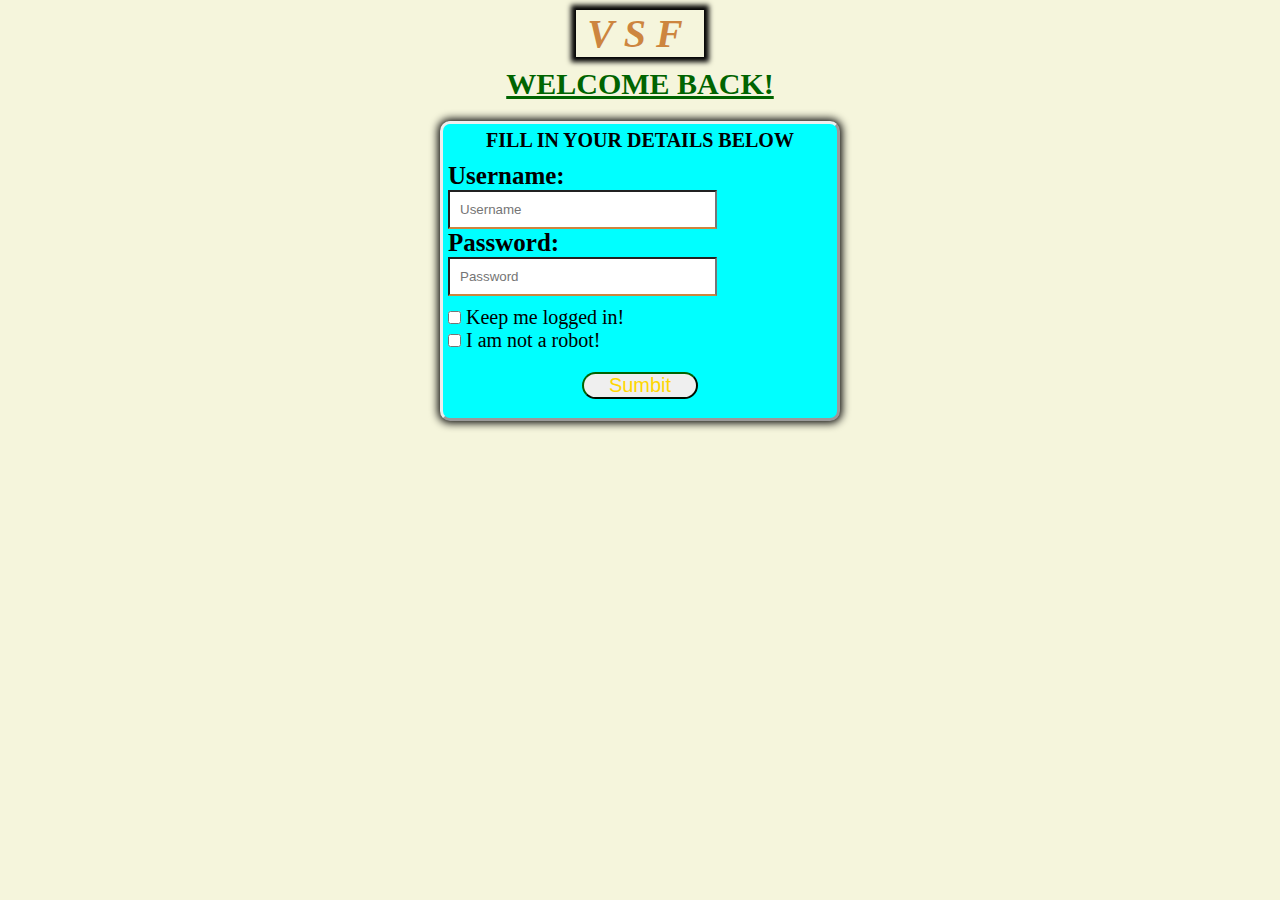
<file: loginpage.html>
<!DOCTYPE html>
<!--link login to first page(vsf)-->
<html>
<head>
    <link rel="stylesheet" href="loginpage.css">
</head>
<header>
    <h1><strong><em>VSF</em></strong></h1>
</header>
    <h3><strong>Welcome Back!</strong></h3>
    <form>
        <h4><strong>Fill in your details below</strong></h4>
        <div>
            <label id="login" for="username"><strong>Username:</strong>
            </label>
            <br>
            <input type="text" name="username" id="username" class="form-control" 
            placeholder="Username" required>
        </div>

        <div>
            <label id="login" for="password"><strong>Password:</strong>
            </label>
            <br>
            <input type="password" name="password" id="password" class="form-control" 
            placeholder="Password" required>
        </div>

        <div class="agree">
            <label>
                <input name="remember" value="remember" type="checkbox" class="input-checkbox">
                Keep me logged in!
            </label>
            <br>
            <label>
                <input name="robot" value="robot" type="checkbox" class="input-checkbox">
                I am not a robot!
            </label>
        </div>

        <div id="form-group">
            <button id="submit" type="submit" class="submit">Sumbit</button>
        </div>
    </form>
</html>
</file>
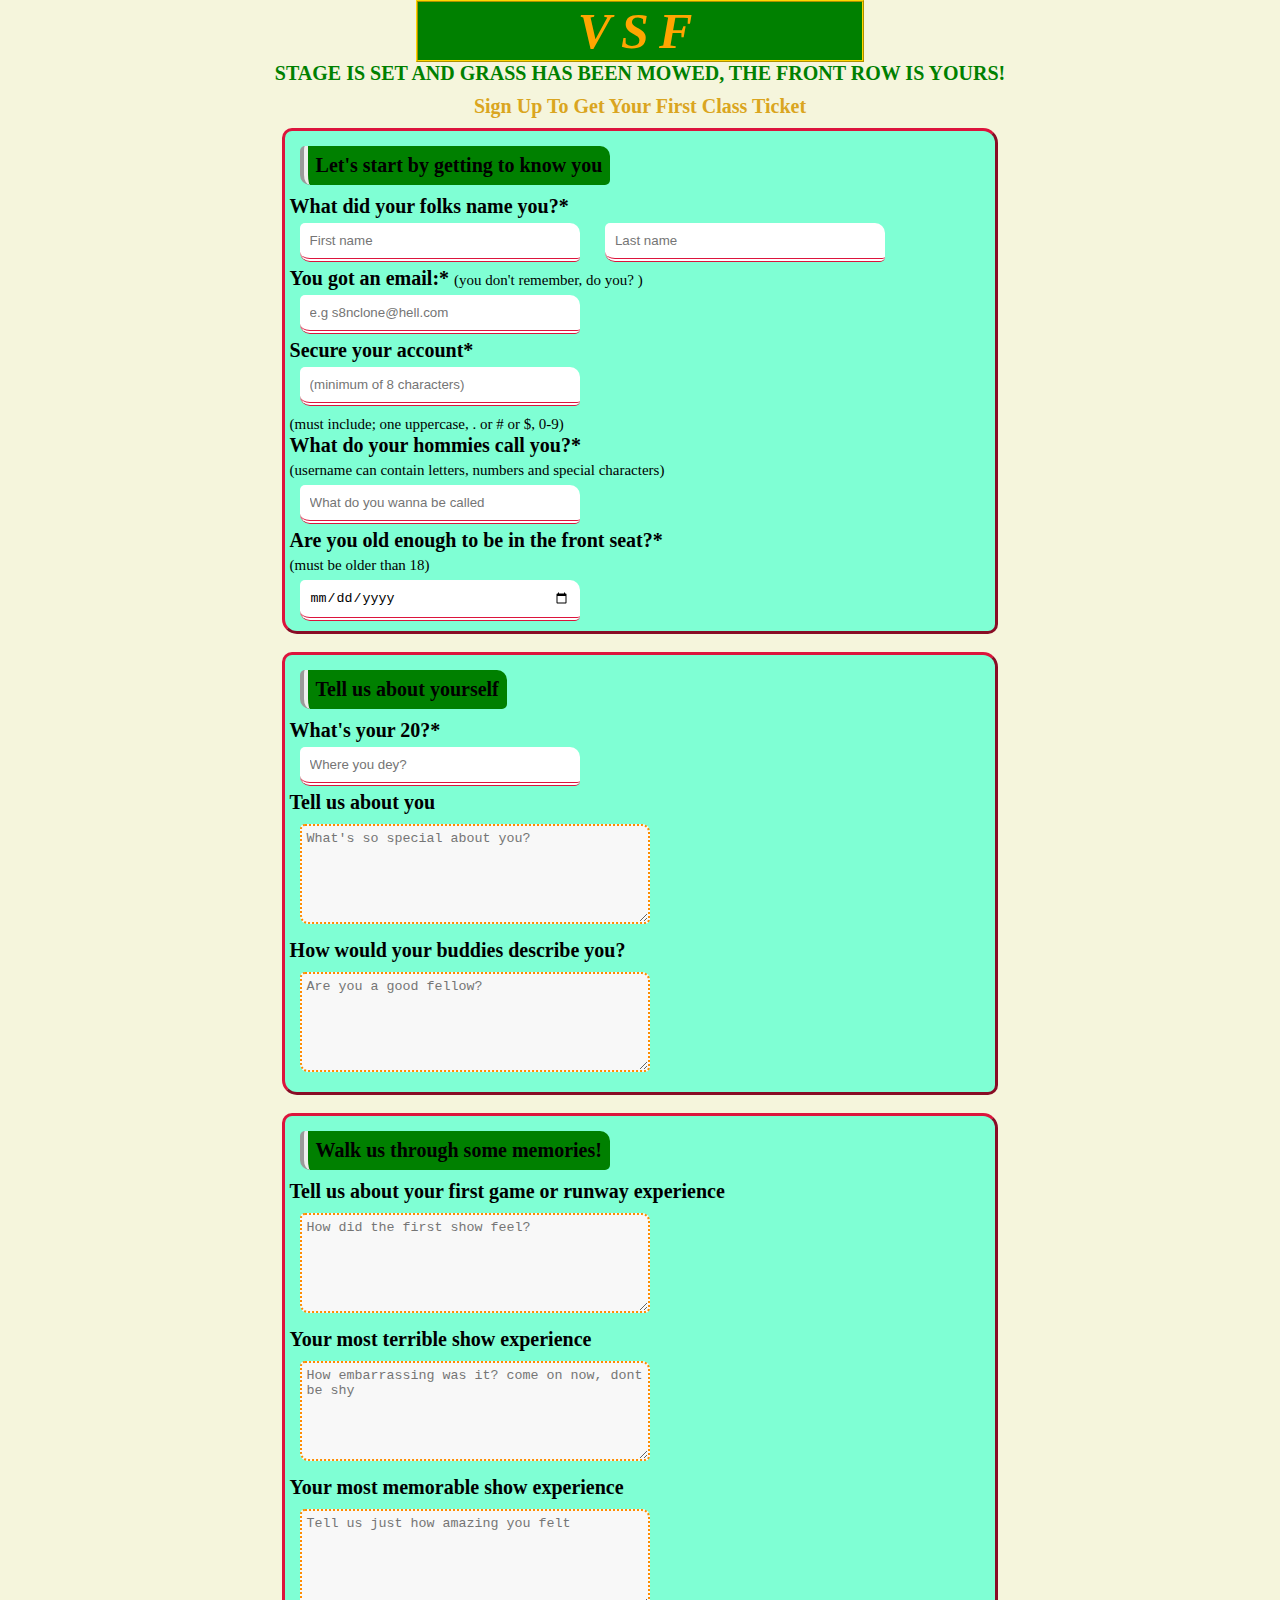
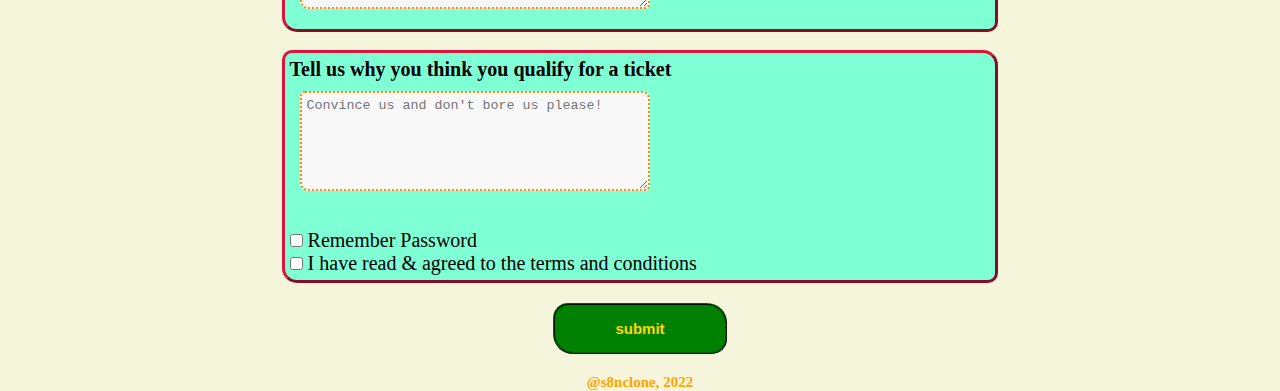
<file: signup.html>
<!DOCTYPE html>
<!--link signup page to sign up in firsthtml(vsf)-->
<html>
<head>
    <link rel="stylesheet" href="signup.css">
</head>
<header>
    <h1><strong><em>VSF</em></strong></h1>
</header>
<body>
    
    <h2><strong>Stage is set and grass has been mowed, the front row is yours!</strong></h2>
    <h3><strong>Sign up to get your first class ticket</strong></h3>
    
    <form id="bio" class="bio">
        <h4><strong>Let's start by getting to know you</strong></h4>
        <div>
            <div>
                <label id="form" for="name"><strong>What did your folks name you?*</strong>
                    <br>
                    <input type="text" name="name" id="form" class="form-control" 
                    placeholder="First name" required>
                    <input type="text" name="name" id="form" class="form-control" 
                    placeholder="Last name" required>
                </label>
            </div>

            <div>
                <label id="form" for="email"><strong>You got an email:*</strong>
                    <span>(you don't remember, do you? )</span>
                    <br>
                    <input type="email" name="email" id="form" class="form-control" 
                    placeholder="e.g s8nclone@hell.com" required>
                </label>
            </div>
            
            <div>
                <label id="password" for="password"><strong>Secure your account*</strong>
                    <br>
                    <input type="password" name="password" id="password" class="form-control" 
                    min="8"
                    placeholder="(minimum of 8 characters)" required>
                    <br>
                    <span>(must include; one uppercase, . or # or $, 0-9)</span>
                    <br>
                </label>
            </div>

            <div>
                <label id="form" for="username"><strong>What do your hommies call you?*</strong>
                    <br>
                    <span>(username can contain letters, numbers and special characters)</span>
                    <br>
                </label>
                <input type="text" name="username" id='form' class="form-control" 
                placeholder="What do you wanna be called" required>
            </div>

            <div>
                <label id="number" for="age"><strong>Are you old enough to be in the front seat?*</strong>
                    <br>
                    <span>(must be older than 18)</span>
                    <br>
                    <input type="date" name="age" id="number" class="form-control" min="18" max="99" 
                    placeholder="Old enough?" required>
                </label>
            </div>

            
        </div>

    </form>
    <br>

    <form id="about" class="about">
        <h4><strong>Tell us about yourself</strong></h4>
        <div>
            <label id="form" for="location"><strong>What's your 20?*</strong>
                <br>
                <input type="form" name="location" id="form" class="form-control" 
                placeholder="Where you dey?" required>
            </label>
        </div>

        <div>
            <label id="form" for="about"><strong>Tell us about you</strong>
                <br>
                <textarea id="about" name="aboutme" class="input-textarea" 
                placeholder="What's so special about you?"></textarea>
            </label>
        </div>

        <div>
            <label id="form" for="about"><strong>How would your buddies describe you?</strong>
                <br>
                <textarea id="about" name="aboutme" class="input-textarea" 
                placeholder="Are you a good fellow?"></textarea>
            </label>
        </div>
    </form>
    <br>

    <form id="experience" class="experience">
        <h4><strong>Walk us through some memories!</strong></h4>
        <div>
            <label id="form" for="experience"><strong>Tell us about your first game or runway experience</strong>
                <br>
                <textarea id="experience" name="first-game" class="input-textarea" 
                placeholder="How did the first show feel?"></textarea>
            </label>
        </div>

        <div>
            <label id="form" for="experience"><strong>Your most terrible show experience</strong>
                <br>
                <textarea id="experience" name="worst-show" class="input-textarea" 
                placeholder="How embarrassing was it? come on now, dont be shy"></textarea>
            </label>
        </div>

        <div>
            <label id="form" for="expereience"><strong>Your most memorable show experience</strong>
                <br>
                <textarea id="experience" name="best-show" class="input-textarea" 
                placeholder="Tell us just how amazing you felt"></textarea>
            </label>
        </div>

    </form>
    <br>

        <form id="conclude" class="conclude">
            <div>
                <label id="form" for="conclude"><strong>Tell us why you think you qualify for a ticket</strong>
                    <br>
                    <textarea id="conclude" name="member"  class="input-textarea" 
                    placeholder="Convince us and don't bore us please!"></textarea>
                </label>
            </div>
            <br>

            <div>
                <label>
                    <input name="remember" value="remember" type="checkbox">
                    Remember Password
                    <br>
                    <input name="liscence" value="liscence" type="checkbox" required>
                    I have read & agreed to the terms and conditions
                </label>
            </div>

        </form>

        <div id=submit class="submit">
            <button id="submit" type="button" class="class-control"><b>submit</b></button>
        </div>
</body>
<footer>
    <div>
        <strong>@s8nclone, 2022</strong>
    </div>
</footer>
</html>
</file>
<file: loginpage.css>
* {
    margin:0;
    padding:0;
    box-sizing:border-box;
}

html{
    background-color: beige;
    
}

h1 {
    width:10%;
    color: peru;
    margin: 0 auto;
    text-align: center;
    font-size:40px;
    letter-spacing: 10px;
    box-shadow: 0 0 5px 5px #000;
    margin-top:10px;
}

form{
    background-color: aqua;
    color:black;
    width: 400px;
    height:300px;
    border-style: outset;
    border-radius: 10px;
    margin: 0 auto;
    padding: 5px;
    margin-top: 20px;
    font-size: 25px;
    box-shadow: 0 0 8px 2px #000;
}

h3 {
    text-transform: uppercase;
    font-size: 30px;
    text-align: center;
    margin-top: 10px;
    text-decoration: underline;
    color: darkgreen;
}

h4 {
    text-transform: uppercase;
    font-size:20px;
    text-align: center;
    margin-bottom: 10px;
}

.form-control{
    display:inline-block;
    width:70%;
    border-bottom:2px double peru;
    box-sizing: border-box;
    padding:10px;
}

.form-control:focus{
    background-color: lightgreen;
    color:goldenrod;
    font-style: italic;
}

.agree {
    margin-top: 10px;
    font-size:20px;
}

.submit{
    border-color:darkgreen;
    color:gold;
    border-style: 2px outset orange;
    width: 30%;
    border-radius: 15px;
    margin: 0 auto;
    margin-top: 20px;
    cursor:pointer;
    display:block;
    font-size:20px;
    text-align: center;
    transition: 0.5s;
}

.submit:hover {
    background-color: darkgreen;
}
</file>
<file: signup.css>
* {
    margin:0;
    padding:0;
    box-sizing:border-box;
}

html{
    background-color:beige;
    color:black;
}

body {
    width:70%;
    margin: 0 auto;
}

h1 {
    width:50%;
    border: 2px ridge gold;
    background-color: green;
    color: orange;
    margin: 0 auto;
    text-align: center;
    font-size:50px;
    letter-spacing: 10px;
}

h2{
    text-align: center;
    text-transform:uppercase;
    font-size:20px;
    color:green;
}

h3{
    text-align: center;
    text-transform: capitalize;
    font-size: 20px;
    color:goldenrod;
    margin:10px 80px;
}

form {
    background-color: aquamarine;
    font-size: 20px;
    padding:5px;
    margin: 0 auto;
}

span {
    font-size: 15px;
}

h4{
    background-color:green;
    border-left:8px groove;
    font-size: 20px;
    color:black;
    width:fit-content;
    padding:8px;
    margin:10px;
    border-radius: 5px 10px;
}

.form-control{
    width:40%;
    border:none;
    border-bottom:4px double crimson;
    display:inline-block;
    box-sizing: border-box;
    padding:10px;
    margin:5px 10px;
    border-radius: 5px 10px;
}

.form-control:focus{
    background-color:lightgreen;
    color:goldenrod;
}

.bio,
.about,
.experience,
.conclude {
    box-sizing: border-box;
    width:80%;
    height:80%;
    border-style:outset;
    border-color:crimson;
    border-radius:10px 15px;
}

.about>.form-group,
.input-textarea{
    width:50%;
    height:100px;
    border:2px dotted darkorange;
    padding:5px;
    margin:10px;
    box-sizing: border-box;
    border-radius:5px 8px;
    background-color: #f8f8f8;
    resize:both;
    transition: 0.5s;
}

textarea:focus{
    background-color:lightgreen;
    color:orange;
}

textarea.conclude{
    width:300px;
    height:150px;
    border:2px dotted darkorange;
    padding:5px;
    box-sizing: border-box;
    border-radius:5px 8px;
    background-color: #f8f8f8;
    resize:both;
}

button {
    border-color:darkgreen;
    background-color: green;
    color:gold;
    border-style:ridge;
    border-radius: 15px 20px;
    padding:15px 60px;
    margin:0 auto;
    margin-top: 20px;
    cursor:pointer;
    display:block;
    font-size:15px;
    text-align: center;
    transition: 0.5s;
}

.class-control:hover{
    background-color: orange;
    color: green;
}

footer {
    text-align: center;
    font-size: 15px;
    color: orange;
    margin-top:20px;
}
</file>
